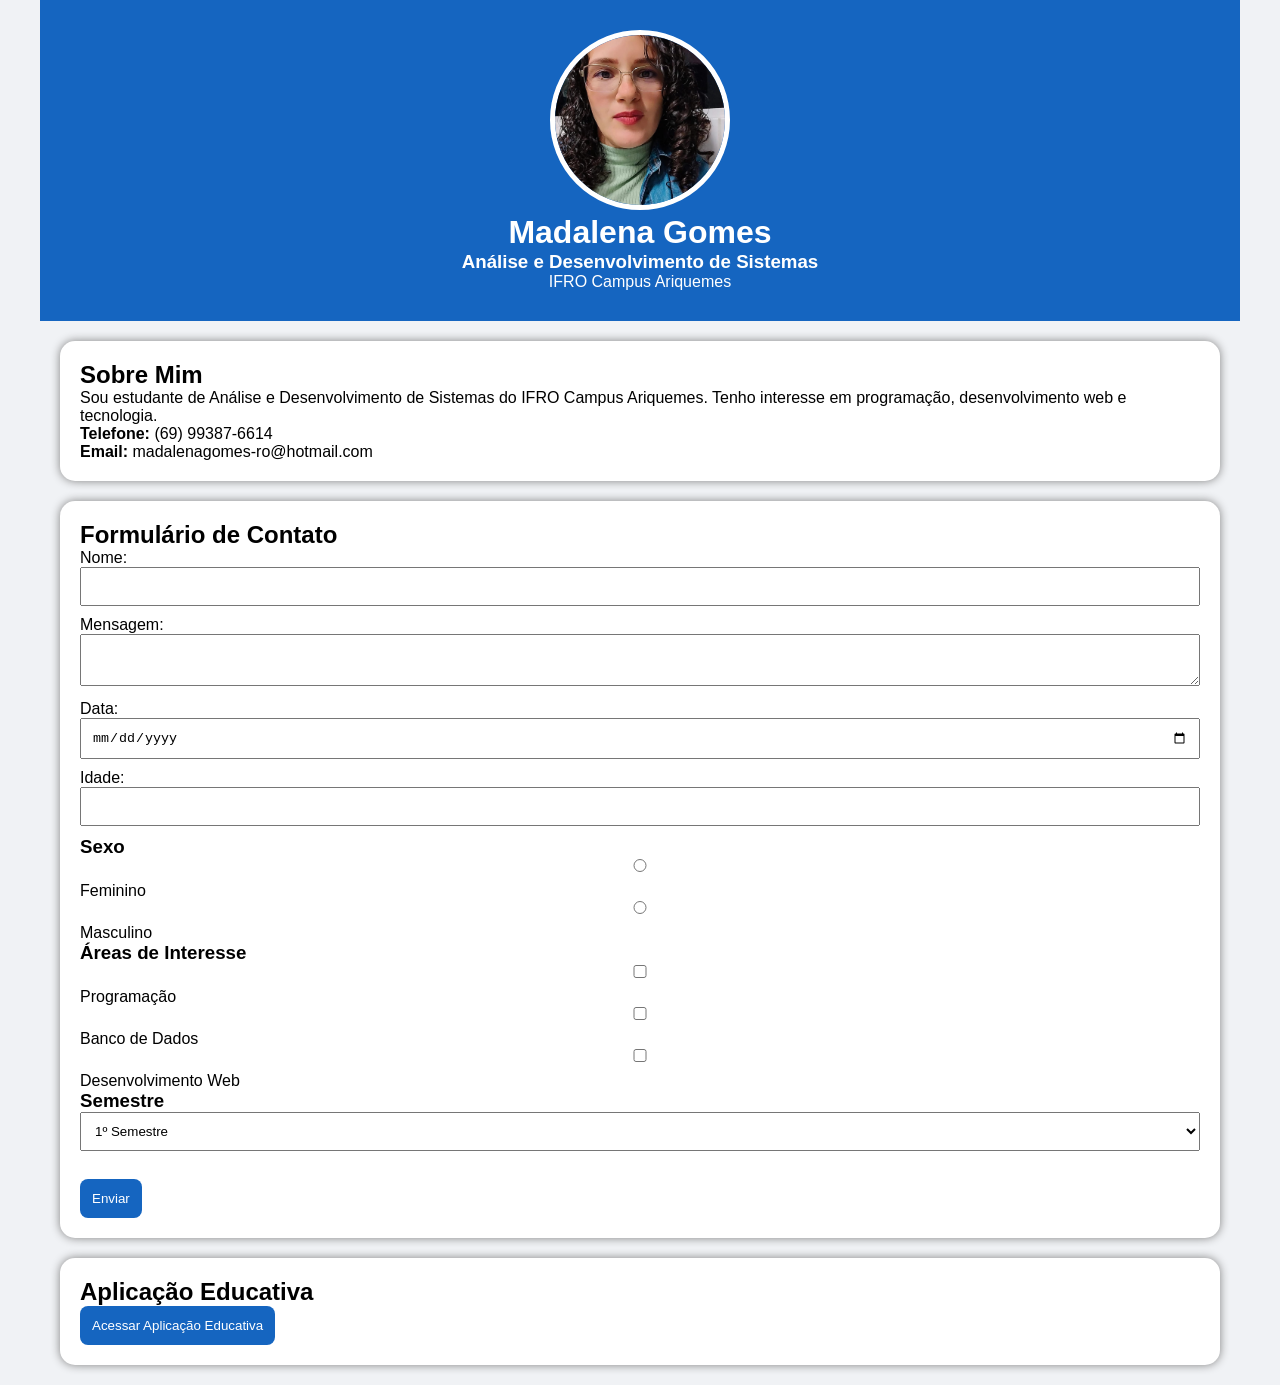
<file: index.html>
<!DOCTYPE html>
<html lang="pt-BR">

<head>
    <meta charset="UTF-8">
    <meta name="viewport" content="width=device-width, initial-scale=1.0">
    <title>Portfólio - Madalena Gomes</title>
    <link rel="stylesheet" href="style.css">
</head>

<body>

    <header>
        <img src="foto.jpg" class="foto">
        <h1>Madalena Gomes</h1>
        <h3>Análise e Desenvolvimento de Sistemas</h3>
        <p>IFRO Campus Ariquemes</p>
    </header>

    <section class="sobre">
        <h2>Sobre Mim</h2>

        <p>
            Sou estudante de Análise e Desenvolvimento de Sistemas do IFRO Campus Ariquemes.
            Tenho interesse em programação, desenvolvimento web e tecnologia.
        </p>

        <p><strong>Telefone:</strong> (69) 99387-6614</p>

        <p><strong>Email:</strong> madalenagomes-ro@hotmail.com</p>

    </section>

    <section class="contato">

        <h2>Formulário de Contato</h2>

        <form>

            <label>Nome:</label>
            <input type="text" required>

            <label>Mensagem:</label>
            <textarea required></textarea>

            <label>Data:</label>
            <input type="date" required>

            <label>Idade:</label>
            <input type="number" min="1" max="100" required>

            <h3>Sexo</h3>

            <input type="radio" name="sexo"> Feminino
            <input type="radio" name="sexo"> Masculino

            <h3>Áreas de Interesse</h3>

            <input type="checkbox"> Programação
            <input type="checkbox"> Banco de Dados
            <input type="checkbox"> Desenvolvimento Web

            <h3>Semestre</h3>

            <select>
                <option>1º Semestre</option>
                <option>2º Semestre</option>
                <option>3º Semestre</option>
                <option>4º Semestre</option>
                <option>5º Semestre</option>
            </select>

            <br><br>

            <button>Enviar</button>

        </form>

    </section>

    <section class="educativa">

        <h2>Aplicação Educativa</h2>

        <a href="educativa.html">
            <button>Acessar Aplicação Educativa</button>
        </a>

    </section>

</body>

</html>
</file>
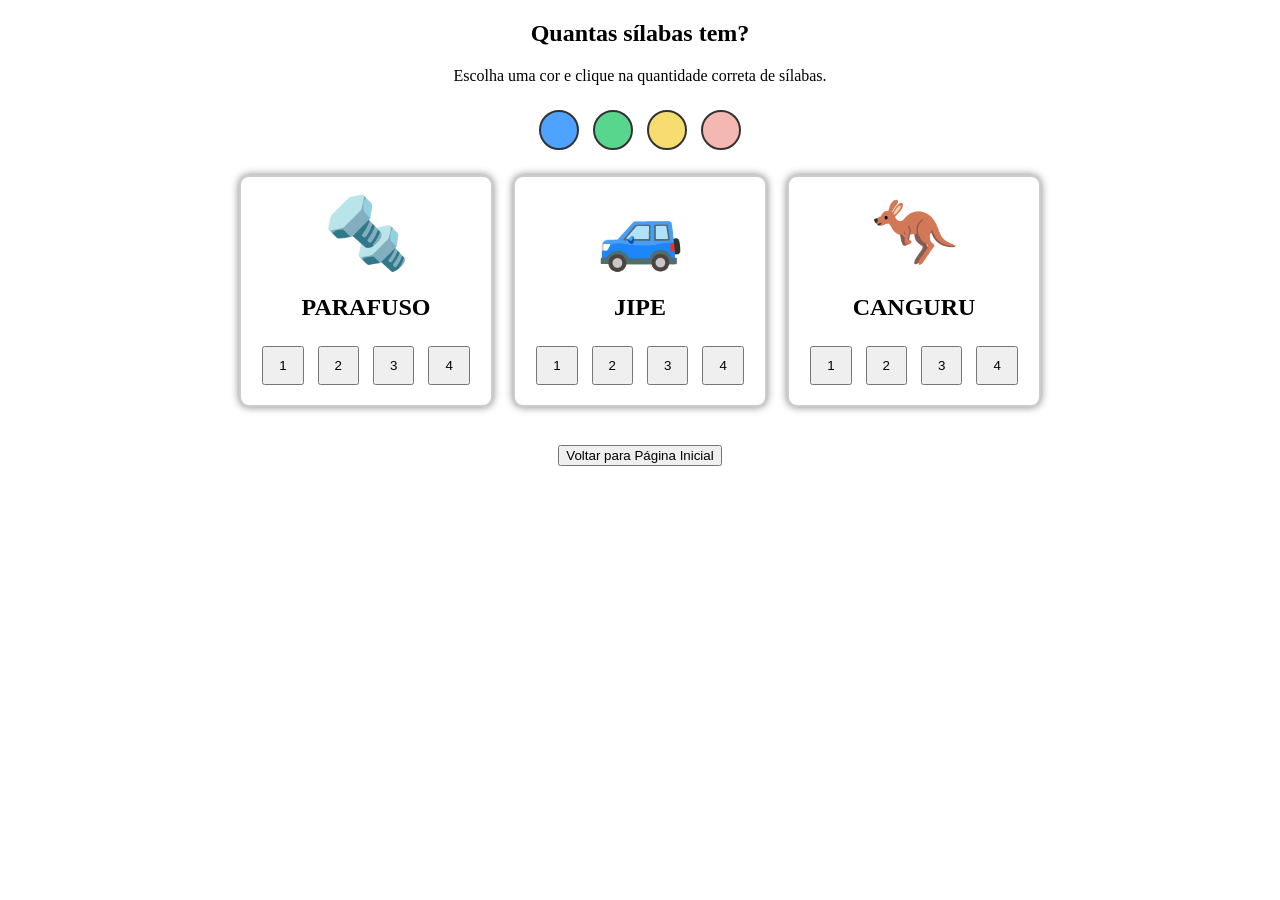
<file: educativa.html>
<!DOCTYPE html>
<html lang="pt-BR">
<head>
  <meta charset="UTF-8">
  <meta name="viewport" content="width=device-width, initial-scale=1.0">
  <title>Aplicação Educativa - Sílabas</title>
  <link rel="stylesheet" href="educativa.css">
</head>
<body>

<section class="atividade">
  <h1>Quantas sílabas tem?</h1>
  <p>Escolha uma cor e clique na quantidade correta de sílabas.</p>

  <div class="paleta">
    <button class="cor azul" onclick="escolherCor('#4da3ff')"></button>
    <button class="cor verde" onclick="escolherCor('#58d68d')"></button>
    <button class="cor amarelo" onclick="escolherCor('#f7dc6f')"></button>
    <button class="cor rosa" onclick="escolherCor('#f5b7b1')"></button>
  </div>

  <div class="cards">

    <div class="card">
      <div class="figura">🔩</div>
      <h2>PARAFUSO</h2>
      <div class="opcoes">
        <button onclick="verificar(this, 1, 4)">1</button>
        <button onclick="verificar(this, 2, 4)">2</button>
        <button onclick="verificar(this, 3, 4)">3</button>
        <button onclick="verificar(this, 4, 4)">4</button>
      </div>
    </div>

    <div class="card">
      <div class="figura">🚙</div>
      <h2>JIPE</h2>
      <div class="opcoes">
        <button onclick="verificar(this, 1, 2)">1</button>
        <button onclick="verificar(this, 2, 2)">2</button>
        <button onclick="verificar(this, 3, 2)">3</button>
        <button onclick="verificar(this, 4, 2)">4</button>
      </div>
    </div>

    <div class="card">
      <div class="figura">🦘</div>
      <h2>CANGURU</h2>
      <div class="opcoes">
        <button onclick="verificar(this, 1, 3)">1</button>
        <button onclick="verificar(this, 2, 3)">2</button>
        <button onclick="verificar(this, 3, 3)">3</button>
        <button onclick="verificar(this, 4, 3)">4</button>
      </div>
    </div>

  </div>

  <p id="mensagem"></p>

  <br>

  <a href="index.html">
    <button>Voltar para Página Inicial</button>
  </a>
</section>

<script src="educativa.js"></script>
</body>
</html>
</file>
<file: style.css>
* {
    margin: 0;
    padding: 0;
    box-sizing: border-box;
}

body {
    font-family: Arial;
    background: #f0f2f5;
}

header {
    background: #1565c0;
    color: white;
    text-align: center;
    padding: 30px;
}

.foto {
    width: 180px;
    height: 180px;
    border-radius: 50%;
    border: 5px solid white;
    object-fit: cover;
}

section {
    background: white;
    margin: 20px;
    padding: 20px;
    border-radius: 15px;
    box-shadow: 0 0 10px gray;
}

input,
textarea,
select {
    width: 100%;
    padding: 10px;
    margin-bottom: 10px;
}

button {
    background: #1565c0;
    color: white;
    border: none;
    padding: 12px;
    border-radius: 8px;
    cursor: pointer;
}

button:hover {
    background: #0d47a1;
}

/* Celular */
@media(max-width:600px) {

    header {
        padding: 15px;
    }

}

/* Tablet */
@media(min-width:601px) and (max-width:900px) {

    section {
        margin: 40px;
    }

}

/* Computador */
@media(min-width:901px) {

    body {
        max-width: 1200px;
        margin: auto;
    }

}
</file>
<file: educativa.css>
.atividade{
  text-align:center;
}

.paleta{
  margin:20px 0;
}

.cor{
  width:40px;
  height:40px;
  border-radius:50%;
  border:2px solid #333;
  margin:5px;
}

.azul{ background:#4da3ff; }
.verde{ background:#58d68d; }
.amarelo{ background:#f7dc6f; }
.rosa{ background:#f5b7b1; }

.cards{
  display:flex;
  gap:20px;
  justify-content:center;
  flex-wrap:wrap;
}

.card{
  background:white;
  border:2px solid #ccc;
  border-radius:10px;
  width:220px;
  padding:15px;
  box-shadow:0 0 8px gray;
}

.figura{
  font-size:70px;
}

.opcoes button{
  margin:5px;
  padding:10px 15px;
}

#mensagem{
  font-weight:bold;
  margin-top:20px;
  color:#0d47a1;
}
</file>
